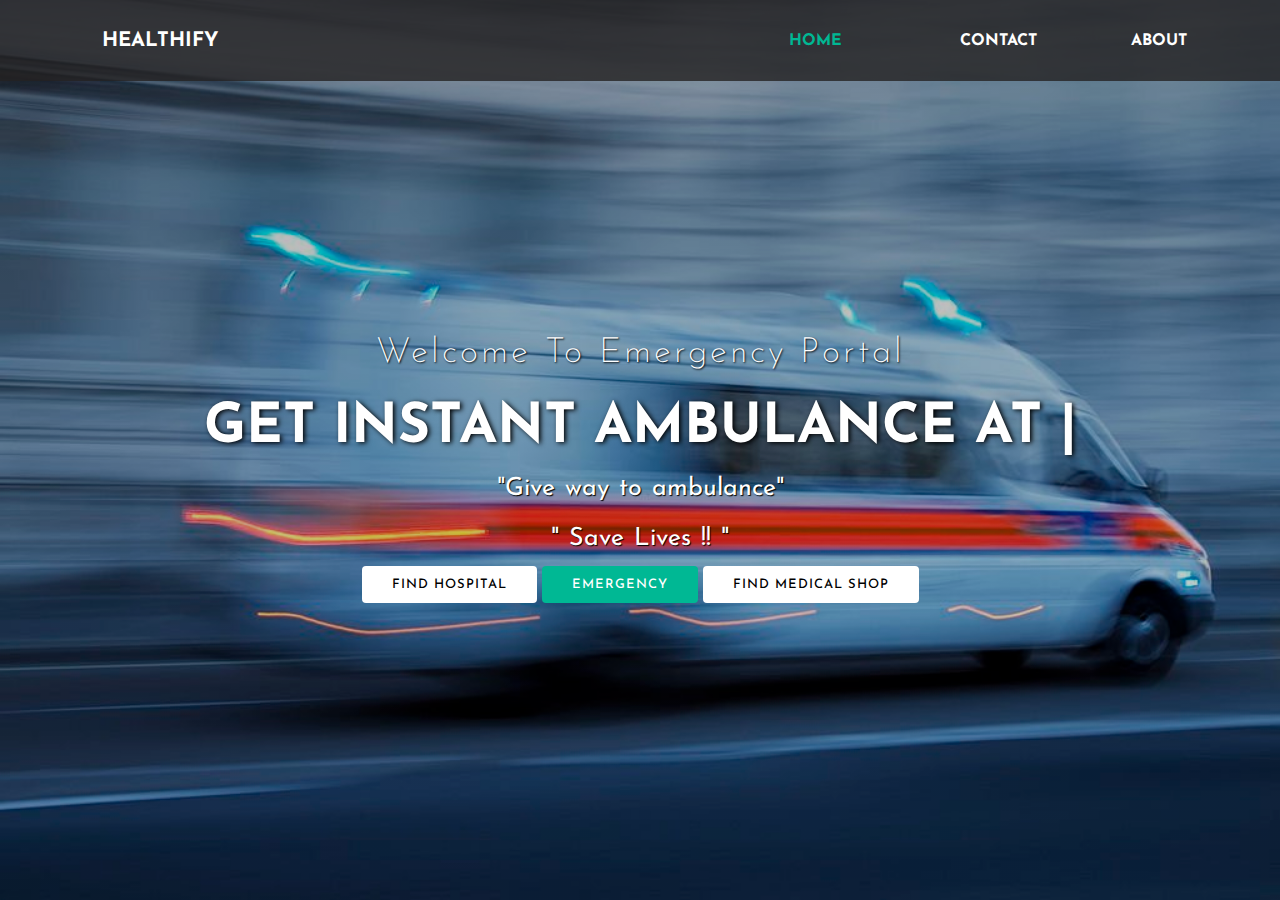
<file: index.html>
<!DOCTYPE html>
<html>
<title>HEALTHify</title>
	<link rel="icon" type="image/x-icon" href="favicon-16x16.png">
	<link rel="stylesheet" type="text/css" href="css/style.css">
	<link href="https://fonts.googleapis.com/css?family=Josefin+Sans&display=swap" rel="stylesheet">
	  <link rel="stylesheet" href="https://cdnjs.cloudflare.com/ajax/libs/animate.css/3.7.2/animate.min.css">
</head>
<body>

<header>
	
<nav>
	<div class="logo"> <h1 style="font-size: 20px;">HEALTHify</h1> </div>
	<div class="menu">
		<a href="#" style="font-size: ">Home</a>
		<a href="#">Contact</a>
		<a href="#">About</a>
		
	</div>
	
</nav>

	<main>
		<section>
			<h3>Welcome To Emergency Portal</h3>
			<h1>GET INSTANT AMBULANCE AT <span class="change_content"> </span> <span style="margin-top: -10px;"> | </span> </h1>
			<p>"Give way to ambulance"</p>
			<p>"    Save Lives !! "</p>
			<a href="https://www.google.com/search?q=nearest+hospital" class="btnone">Find Hospital</a>
			<a href='emergency.html' class="btntwo">Emergency</a>
			<a href="https://www.google.com/search?q=nearest+medical+shop" class="btnthree">Find Medical Shop</a>
		</section>
	</main>


</header>

</body>
</html>
</file>
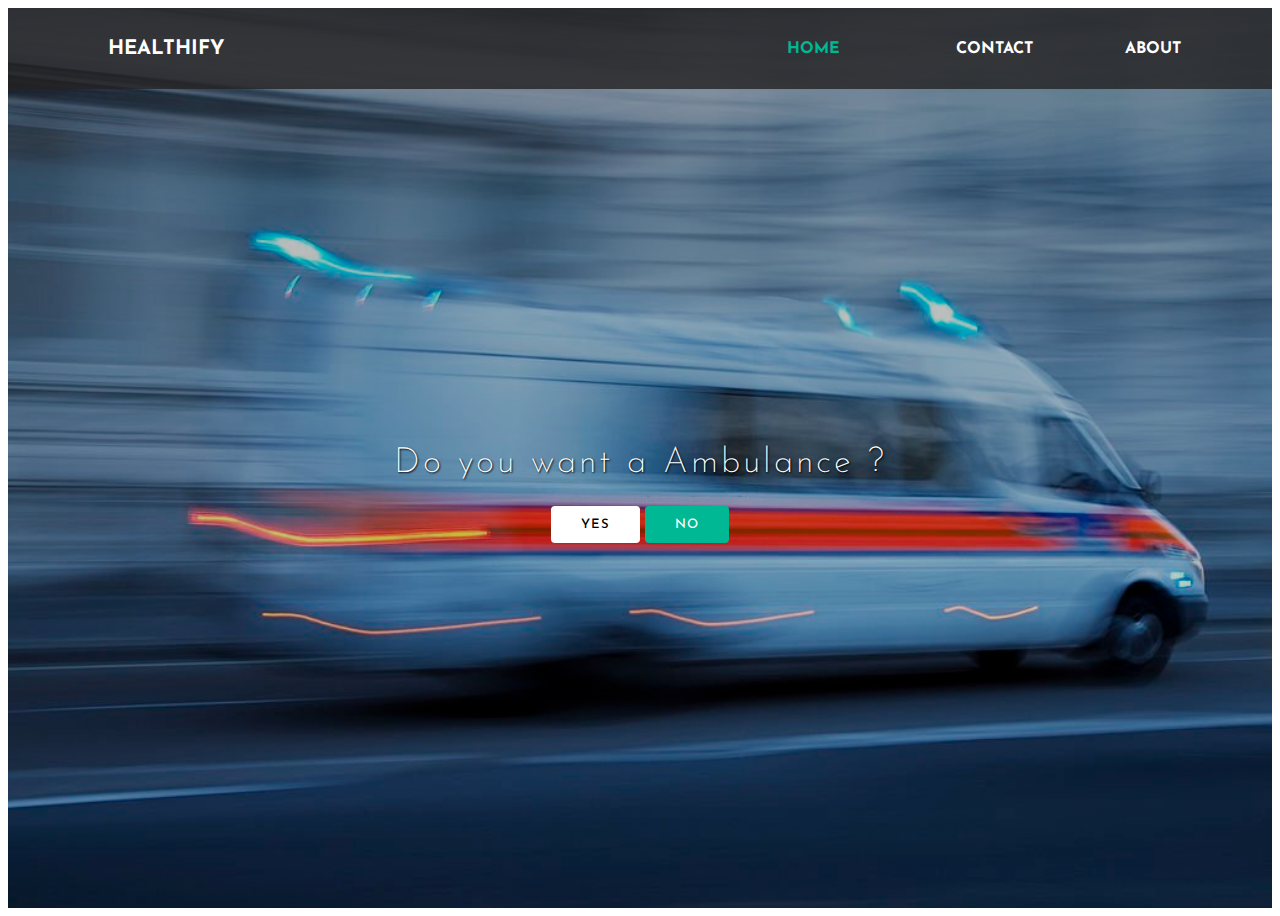
<file: emergency.html>
<!DOCTYPE html>
<html>
<head>
	<title>HEALTHify</title>
	<link rel="stylesheet" type="text/css" href="css/style2.css">
	<link href="https://fonts.googleapis.com/css?family=Josefin+Sans&display=swap" rel="stylesheet">
	  <link rel="stylesheet" href="https://cdnjs.cloudflare.com/ajax/libs/animate.css/3.7.2/animate.min.css">
</head>
<body>

<header>
	
<nav>
	<div class="logo"> <h1 style="font-size: 20px;"> HEALTHify </h1> </div>
	<div class="menu">
		<a href="#" style="font-size: ">Home</a>
		<a href="#">contact</a>
		<a href="#">About</a>
		
	</div>
	
</nav>

	<main>
		<section>
			<h3>Do you want a Ambulance ?</h3>
			
			<a href='emergency_yes.html' class="btnone">YES</a>
			<a href='index.html' class="btntwo">NO</a>
			
		</section>
	</main>


</header>

</body>
</html>
</file>
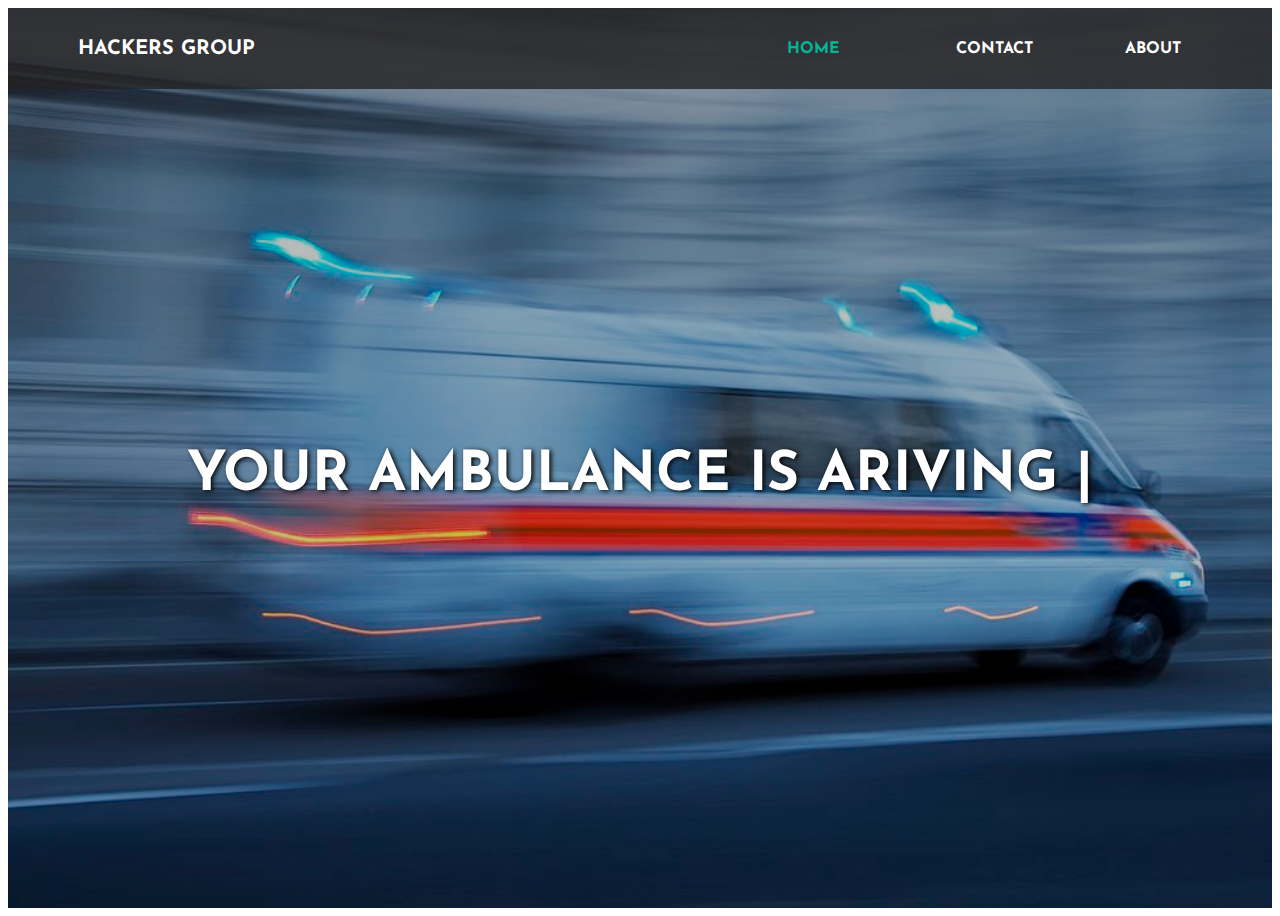
<file: emergency_yes.html>
<!DOCTYPE html>
<html>
<head>
	<title>Hackers Group Project</title>
	<link rel="stylesheet" type="text/css" href="css/style3.css">
	<link href="https://fonts.googleapis.com/css?family=Josefin+Sans&display=swap" rel="stylesheet">
	  <link rel="stylesheet" href="https://cdnjs.cloudflare.com/ajax/libs/animate.css/3.7.2/animate.min.css">
</head>
<body>

<header>
	
<nav>
	<div class="logo"> <h1 style="font-size: 20px;"> Hackers Group</h1> </div>
	<div class="menu">
		<a href="#" style="font-size: ">Home</a>
		<a href="#">Contact</a>
		<a href="#">About</a>
		
	</div>
	
</nav>

	<main>
		<section>
			<h1>Your ambulance is ariving <span class="change_content"> </span> <span style="margin-top: -10px;"> | </span> </h1>
			
		</section>
	</main>


</header>

</body>
</html>
</file>
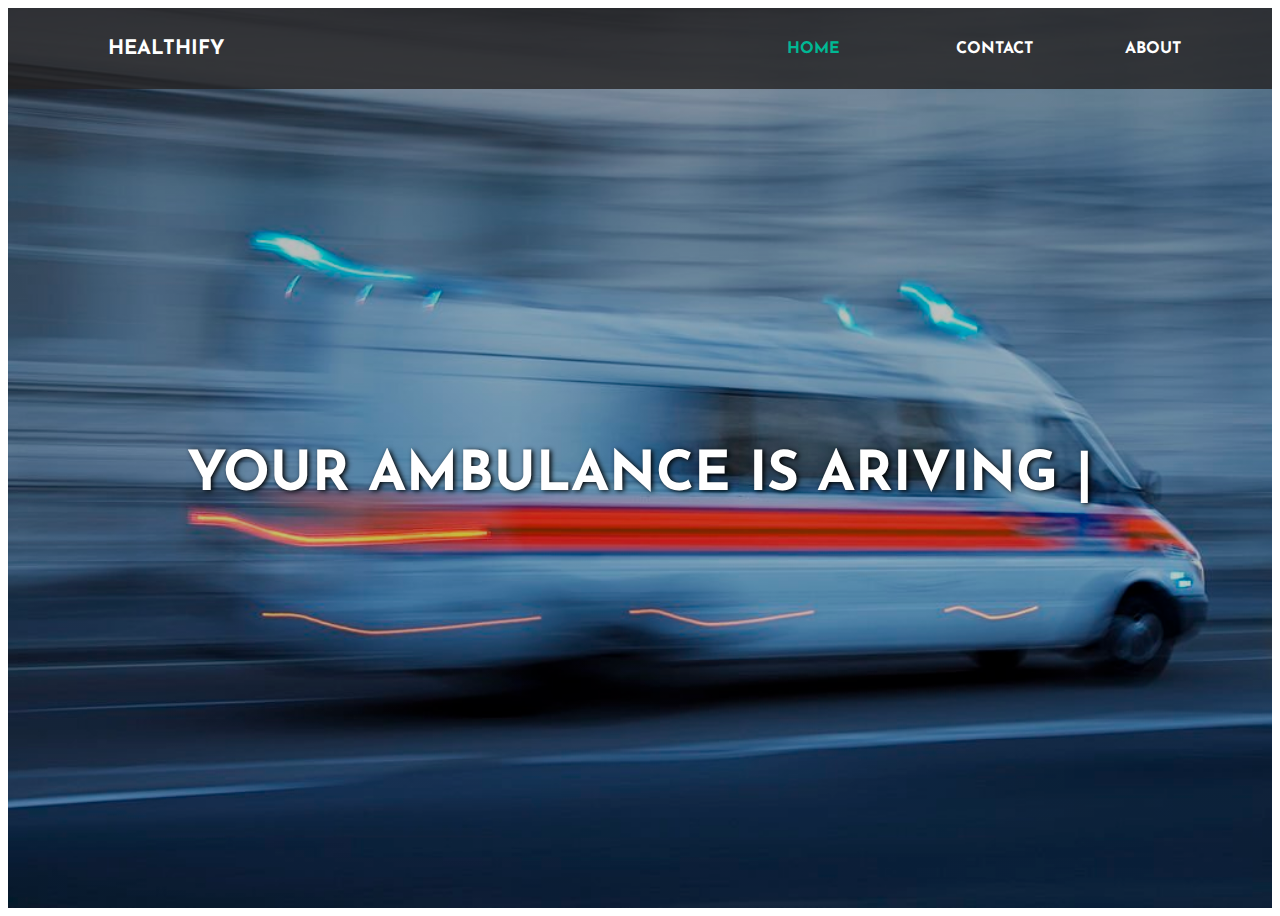
<file: hospitals.html>
<!DOCTYPE html>
<html>
<head>
	<title>HEALTHify</title>
	<link rel="stylesheet" type="text/css" href="css/style3.css">
	<link href="https://fonts.googleapis.com/css?family=Josefin+Sans&display=swap" rel="stylesheet">
	  <link rel="stylesheet" href="https://cdnjs.cloudflare.com/ajax/libs/animate.css/3.7.2/animate.min.css">
</head>
<body>

<header>
	
<nav>
	<div class="logo"> <h1 style="font-size: 20px;"> HEALTHify </h1></div>
	<div class="menu">
		<a href="#" style="font-size: ">Home</a>
		<a href="#">contact</a>
		<a href="#">about</a>
		
	</div>
	
</nav>

	<main>
		<section>
			<h1>Your ambulance is ariving <span class="change_content"> </span> <span style="margin-top: -10px;"> | </span> </h1>
			
		</section>
	</main>


</header>

</body>
</html>
</file>
<file: css/style.css>
* {
  margin: 0;
  padding: 0;
  box-sizing: border-box;
  font-family: "Josefin Sans", sans-serif;
}

header {
  width: 100%;
  height: 100vh;
  background-image: linear-gradient(rgba(0, 0, 0, 0.3), rgba(0, 0, 0, 0.15)),
    url("../images/taj.jpg");
  background-repeat: no-repeat;
  background-size: cover;
}

nav {
  width: 100%;
  height: 9vh;
  background: rgba(36, 34, 34, 0.8);
  color: white;
  display: flex;
  justify-content: space-between;
  align-items: center;
  text-transform: uppercase;
}

nav .logo {
  width: 25%;
  text-align: center;
  /*background: red;*/
}

nav .menu {
  width: 40%;
  display: flex;
  justify-content: space-around;
}

nav .menu a {
  width: 25%;
  text-decoration: none;
  color: white;
  font-weight: bold;
}

nav .menu a:first-child {
  color: #00b894;
}
.show-btn{
  background: #fff;
  padding: 10px 20px;
  font-size: 20px;
  font-weight: 500;
  color: #3498db;
  cursor: pointer;
  box-shadow: 0px 0px 10px rgba(0,0,0,0.1);
}
.show-btn, .container{
  position: absolute;
  top: 50%;
  left: 50%;
  transform: translate(-50%, -50%);
}
input[type="checkbox"]{
  display: none;
}
.container{
  display: none;
  background: #fff;
  width: 410px;
  padding: 30px;
  box-shadow: 0 0 8px rgba(0,0,0,0.1);
}
#show:checked ~ .container{
  display: block;
}
.container .close-btn{
  position: absolute;
  right: 20px;
  top: 15px;
  font-size: 18px;
  cursor: pointer;
}
.container .close-btn:hover{
  color: #3498db;
}
.container .text{
  font-size: 35px;
  font-weight: 600;
  text-align: center;
}
.container form{
  margin-top: -20px;
}
.container form .data{
  height: 45px;
  width: 100%;
  margin: 40px 0;
}
form .data label{
  font-size: 18px;
}
form .data input{
  height: 100%;
  width: 100%;
  padding-left: 10px;
  font-size: 17px;
  border: 1px solid silver;
}
form .data input:focus{
  border-color: #3498db;
  border-bottom-width: 2px;
}
form .forgot-pass{
  margin-top: -8px;
}
form .forgot-pass a{
  color: #3498db;
  text-decoration: none;
}
form .forgot-pass a:hover{
  text-decoration: underline;
}
form .btn{
  margin: 30px 0;
  height: 45px;
  width: 100%;
  position: relative;
  overflow: hidden;
}
form .btn .inner{
  height: 100%;
  width: 300%;
  position: absolute;
  left: -100%;
  z-index: -1;
  background: -webkit-linear-gradient(right, #56d8e4, #9f01ea, #56d8e4, #9f01ea);
  transition: all 0.4s;
}
form .btn:hover .inner{
  left: 0;
}
form .btn button{
  height: 100%;
  width: 100%;
  background: none;
  border: none;
  color: #fff;
  font-size: 18px;
  font-weight: 500;
  text-transform: uppercase;
  letter-spacing: 1px;
  cursor: pointer;
}
form .signup-link{
  text-align: center;
}
form .signup-link a{
  color: #3498db;
  text-decoration: none;
}
form .signup-link a:hover{
  text-decoration: underline;
}

main {
  width: 100%;
  height: 85vh;
  display: flex;
  justify-content: center;
  align-items: center;
  text-align: center;
  color: white;
}

section h3 {
  font-size: 35px;
  font-weight: 200;
  letter-spacing: 3px;
  text-shadow: 1px 1px 2px black;
}

section h1 {
  margin: 30px 0 20px 0;
  font-size: 55px;
  font-weight: 700;
  text-shadow: 2px 1px 5px black;
  text-transform: uppercase;
}

section p {
  font-size: 25px;
  word-spacing: 2px;
  margin-bottom: 25px;
  text-shadow: 1px 1px 1px black;
}

section a {
  padding: 12px 30px;
  border-radius: 4px;
  outline: none;
  text-transform: uppercase;
  font-size: 13px;
  font-weight: 500;
  text-decoration: none;
  letter-spacing: 1px;
  transition: all 0.5s ease;
}

section .btnone {
  /*background: #00b894;*/
  background: #fff;
  color: #000;
}

.btnone:hover {
  background: #00b894;
  color: white;
}

section .btntwo {
  background: #00b894;
  color: white;
}

.btntwo:hover {
  background: #fff;
  color: #000;
}

section .btnthree {
  /*background: #00b894;*/
  background: #fff;
  color: #000;
}

.btnthree:hover {
  background: #00b894;
  color: white;
}
section .btnlogin {
  /*background: #00b894;*/
  background: #fff;
  color: #000;
}

.btnlogin:hover {
  background: #00b894;
  color: white;
}

.change_content:after {
  content: "";
  animation: changetext 10s infinite linear;
  color: #00b894;
}

@keyframes changetext {
  0% {
    content: "Darjeeling";
  }
  20% {
    content: "Agra";
  }
  35% {
    content: "Jaipur";
  }
  60% {
    content: "kerala";
  }
  80% {
    content: "delhi";
  }
  100% {
    content: "Mumbai";
  }
}
</file>
<file: css/style2.css>
* {
 
  padding: 0;
  box-sizing: border-box;
  font-family: "Josefin Sans", sans-serif;
}

header {
  width: 100%;
  height: 100vh;
  background-image: linear-gradient(rgba(0, 0, 0, 0.3), rgba(0, 0, 0, 0.15)),
    url("../images/taj.jpg");
  background-repeat: no-repeat;
  background-size: cover;
}

nav {
  width: 100%;
  height: 9vh;
  background: rgba(36, 34, 34, 0.8);
  color: white;
  display: flex;
  justify-content: space-between;
  align-items: center;
  text-transform: uppercase;
}

nav .logo {
  width: 25%;
  text-align: center;
  /*background: red;*/
}

nav .menu {
  width: 40%;
  display: flex;
  justify-content: space-around;
}

nav .menu a {
  width: 25%;
  text-decoration: none;
  color: white;
  font-weight: bold;
}

nav .menu a:first-child {
  color: #00b894;
}
.show-btn{
  background: #fff;
  padding: 10px 20px;
  font-size: 20px;
  font-weight: 500;
  color: #3498db;
  cursor: pointer;
  box-shadow: 0px 0px 10px rgba(0,0,0,0.1);
}
.show-btn, .container{
  position: absolute;
  top: 50%;
  left: 50%;
  transform: translate(-50%, -50%);
}
input[type="checkbox"]{
  display: none;
}
.container{
  display: none;
  background: #fff;
  width: 410px;
  padding: 30px;
  box-shadow: 0 0 8px rgba(0,0,0,0.1);
}
#show:checked ~ .container{
  display: block;
}
.container .close-btn{
  position: absolute;
  right: 20px;
  top: 15px;
  font-size: 18px;
  cursor: pointer;
}
.container .close-btn:hover{
  color: #3498db;
}
.container .text{
  font-size: 35px;
  font-weight: 600;
  text-align: center;
}
.container form{
  margin-top: -20px;
}
.container form .data{
  height: 45px;
  width: 100%;
  margin: 40px 0;
}
form .data label{
  font-size: 18px;
}
form .data input{
  height: 100%;
  width: 100%;
  padding-left: 10px;
  font-size: 17px;
  border: 1px solid silver;
}
form .data input:focus{
  border-color: #3498db;
  border-bottom-width: 2px;
}
form .forgot-pass{
  margin-top: -8px;
}
form .forgot-pass a{
  color: #3498db;
  text-decoration: none;
}
form .forgot-pass a:hover{
  text-decoration: underline;
}
form .btn{
  margin: 30px 0;
  height: 45px;
  width: 100%;
  position: relative;
  overflow: hidden;
}
form .btn .inner{
  height: 100%;
  width: 300%;
  position: absolute;
  left: -100%;
  z-index: -1;
  background: -webkit-linear-gradient(right, #56d8e4, #9f01ea, #56d8e4, #9f01ea);
  transition: all 0.4s;
}
form .btn:hover .inner{
  left: 0;
}
form .btn button{
  height: 100%;
  width: 100%;
  background: none;
  border: none;
  color: #fff;
  font-size: 18px;
  font-weight: 500;
  text-transform: uppercase;
  letter-spacing: 1px;
  cursor: pointer;
}
form .signup-link{
  text-align: center;
}
form .signup-link a{
  color: #3498db;
  text-decoration: none;
}
form .signup-link a:hover{
  text-decoration: underline;
}

main {
  width: 100%;
  height: 85vh;
  display: flex;
  justify-content: center;
  align-items: center;
  text-align: center;
  color: white;
}

section h3 {
  font-size: 35px;
  font-weight: 200;
  letter-spacing: 3px;
  text-shadow: 1px 1px 2px black;
}

section h1 {
  margin: 30px 0 20px 0;
  font-size: 55px;
  font-weight: 700;
  text-shadow: 2px 1px 5px black;
  text-transform: uppercase;
}

section p {
  font-size: 25px;
  word-spacing: 2px;
  margin-bottom: 25px;
  text-shadow: 1px 1px 1px black;
}

section a {
  padding: 12px 30px;
  border-radius: 4px;
  outline: none;
  text-transform: uppercase;
  font-size: 13px;
  font-weight: 500;
  text-decoration: none;
  letter-spacing: 1px;
  transition: all 0.5s ease;
}

section .btnone {
  /*background: #00b894;*/
  background: #fff;
  color: #000;
}

.btnone:hover {
  background: #00b894;
  color: white;
}

section .btntwo {
  background: #00b894;
  color: white;
}

.btntwo:hover {
  background: #fff;
  color: #000;
}

section .btnthree {
  /*background: #00b894;*/
  background: #fff;
  color: #000;
}

.btnthree:hover {
  background: #00b894;
  color: white;
}
section .btnlogin {
  /*background: #00b894;*/
  background: #fff;
  color: #000;
}

.btnlogin:hover {
  background: #00b894;
  color: white;
}

.change_content:after {
  content: "";
  animation: changetext 10s infinite linear;
  color: #00b894;
}

@keyframes changetext {
  0% {
    content: "Darjeeling";
  }
  20% {
    content: "Agra";
  }
  35% {
    content: "Jaipur";
  }
  60% {
    content: "kerala";
  }
  80% {
    content: "delhi";
  }
  100% {
    content: "Mumbai";
  }
}
</file>
<file: css/style3.css>
* {
 
  padding: 0;
  box-sizing: border-box;
  font-family: "Josefin Sans", sans-serif;
}

header {
  width: 100%;
  height: 100vh;
  background-image: linear-gradient(rgba(0, 0, 0, 0.3), rgba(0, 0, 0, 0.15)),
    url("../images/taj.jpg");
  background-repeat: no-repeat;
  background-size: cover;
}

nav {
  width: 100%;
  height: 9vh;
  background: rgba(36, 34, 34, 0.8);
  color: white;
  display: flex;
  justify-content: space-between;
  align-items: center;
  text-transform: uppercase;
}

nav .logo {
  width: 25%;
  text-align: center;
  /*background: red;*/
}

nav .menu {
  width: 40%;
  display: flex;
  justify-content: space-around;
}

nav .menu a {
  width: 25%;
  text-decoration: none;
  color: white;
  font-weight: bold;
}

nav .menu a:first-child {
  color: #00b894;
}
.show-btn{
  background: #fff;
  padding: 10px 20px;
  font-size: 20px;
  font-weight: 500;
  color: #3498db;
  cursor: pointer;
  box-shadow: 0px 0px 10px rgba(0,0,0,0.1);
}
.show-btn, .container{
  position: absolute;
  top: 50%;
  left: 50%;
  transform: translate(-50%, -50%);
}
input[type="checkbox"]{
  display: none;
}
.container{
  display: none;
  background: #fff;
  width: 410px;
  padding: 30px;
  box-shadow: 0 0 8px rgba(0,0,0,0.1);
}
#show:checked ~ .container{
  display: block;
}
.container .close-btn{
  position: absolute;
  right: 20px;
  top: 15px;
  font-size: 18px;
  cursor: pointer;
}
.container .close-btn:hover{
  color: #3498db;
}
.container .text{
  font-size: 35px;
  font-weight: 600;
  text-align: center;
}
.container form{
  margin-top: -20px;
}
.container form .data{
  height: 45px;
  width: 100%;
  margin: 40px 0;
}
form .data label{
  font-size: 18px;
}
form .data input{
  height: 100%;
  width: 100%;
  padding-left: 10px;
  font-size: 17px;
  border: 1px solid silver;
}
form .data input:focus{
  border-color: #3498db;
  border-bottom-width: 2px;
}
form .forgot-pass{
  margin-top: -8px;
}
form .forgot-pass a{
  color: #3498db;
  text-decoration: none;
}
form .forgot-pass a:hover{
  text-decoration: underline;
}
form .btn{
  margin: 30px 0;
  height: 45px;
  width: 100%;
  position: relative;
  overflow: hidden;
}
form .btn .inner{
  height: 100%;
  width: 300%;
  position: absolute;
  left: -100%;
  z-index: -1;
  background: -webkit-linear-gradient(right, #56d8e4, #9f01ea, #56d8e4, #9f01ea);
  transition: all 0.4s;
}
form .btn:hover .inner{
  left: 0;
}
form .btn button{
  height: 100%;
  width: 100%;
  background: none;
  border: none;
  color: #fff;
  font-size: 18px;
  font-weight: 500;
  text-transform: uppercase;
  letter-spacing: 1px;
  cursor: pointer;
}
form .signup-link{
  text-align: center;
}
form .signup-link a{
  color: #3498db;
  text-decoration: none;
}
form .signup-link a:hover{
  text-decoration: underline;
}

main {
  width: 100%;
  height: 85vh;
  display: flex;
  justify-content: center;
  align-items: center;
  text-align: center;
  color: white;
}

section h3 {
  font-size: 35px;
  font-weight: 200;
  letter-spacing: 3px;
  text-shadow: 1px 1px 2px black;
}

section h1 {
  margin: 30px 0 20px 0;
  font-size: 55px;
  font-weight: 700;
  text-shadow: 2px 1px 5px black;
  text-transform: uppercase;
}

section p {
  font-size: 25px;
  word-spacing: 2px;
  margin-bottom: 25px;
  text-shadow: 1px 1px 1px black;
}

section a {
  padding: 12px 30px;
  border-radius: 4px;
  outline: none;
  text-transform: uppercase;
  font-size: 13px;
  font-weight: 500;
  text-decoration: none;
  letter-spacing: 1px;
  transition: all 0.5s ease;
}

section .btnone {
  /*background: #00b894;*/
  background: #fff;
  color: #000;
}

.btnone:hover {
  background: #00b894;
  color: white;
}

section .btntwo {
  background: #00b894;
  color: white;
}

.btntwo:hover {
  background: #fff;
  color: #000;
}

section .btnthree {
  /*background: #00b894;*/
  background: #fff;
  color: #000;
}

.btnthree:hover {
  background: #00b894;
  color: white;
}
section .btnlogin {
  /*background: #00b894;*/
  background: #fff;
  color: #000;
}

.btnlogin:hover {
  background: #00b894;
  color: white;
}

.change_content:after {
  content: "";
  animation: changetext 10s infinite linear;
  color: #00b894;
}

@keyframes changetext {
  0% {
    content: "Soon..";
  }
  20% {
    content: "Soon...";
  }
  35% {
    content: "Soon....";
  }
  60% {
    content: "Soon.....";
  }
  80% {
    content: "Soon......";
  }
  100% {
    content: "Soon.......";
  }
}
</file>
